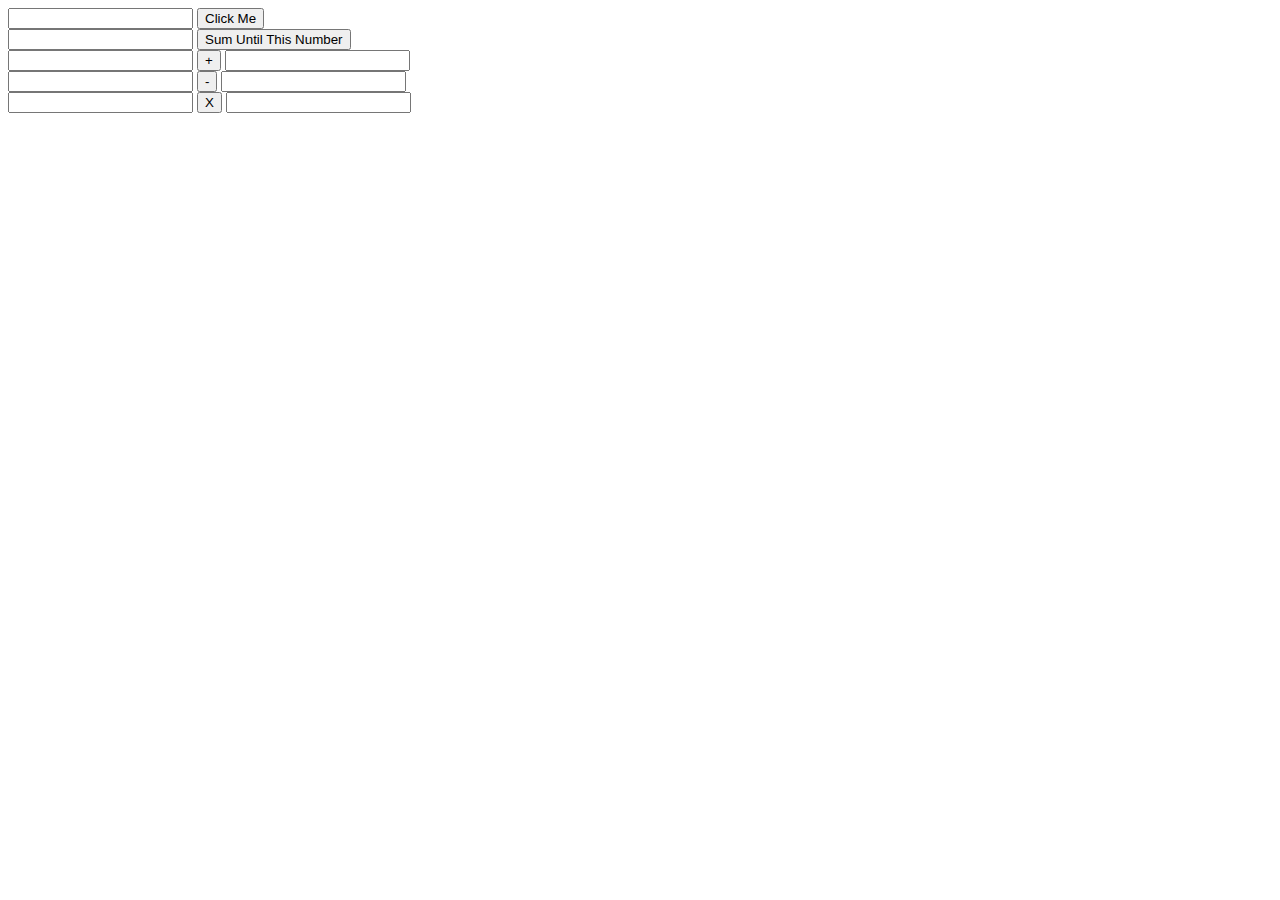
<file: w02/index.html>
<!DOCTYPE html>
<html lang="en">
<head>
  <meta charset="UTF-8">
  <meta http-equiv="X-UA-Compatible" content="IE=edge">
  <meta name="viewport" content="width=device-width, initial-scale=1.0">
  <title>W02 Team Activity</title>
</head>
<body>
  <input id="someTextInput" type="text">
  <button onclick="buttonClick()">Click Me</button>
  <div id="placeholder"></div>

  <input id="numberInput" type="text">
  <button onclick="convertAndSumNumbers()">Sum Until This Number</button>
  <div id="placeholderSum"></div>

  <input id="firstNumber" type="text">
  <button onclick="convertAndAddNumbers()">+</button>
  <input id="secondNumber" type="text">
  <div id="placeholderAdd"></div>

  <input id="firstNumberSubtract" type="text">
  <button id="subject">-</button>
  <input id="secondNumberSubtract" type="text">
  <div id="placeholderSubtract"></div>


  <input id="firstNumberM" type="text">
  <button onclick="convertAndMultiplyNumbers()">X</button>
  <input id="secondNumberM" type="text">
  <div id="placeholderMultiply"></div>

  <script>
    //document.getElementById("subtract").addEventListener('click', convertAndSubtractNumbers);
    //document.getElementById("multiplyButton").addEventListener('click', convertAndMultiplyNumbers);

    function buttonClick() {
      let textInput = document.getElementById("someTextInput");
      let content = document.getElementById("placeholder");
      content.innerText = textInput.value;
    }

    function convertAndSumNumbers() {
      let numInput = document.getElementById("numberInput");
      const sum = sumNumbers(parseInt(numInput.value));
      let content = document.getElementById('placeholderSum'); 
      content.innerText = `Your sum is: ${sum} thank you for your business.`;
    }

    function convertAndAddNumbers() {
      let first = document.getElementById("firstNumber");
      let second = document.getElementById("secondNumber");
      const sum = parseInt(first.value) + parseInt(second.value);
      let content = document.getElementById('placeholderAdd'); 
      content.innerText = `Your sum is: ${sum} thank you for your business.`;
    }

    function convertAndSubtractNumbers() {
      let first = document.getElementById("firstNumberSubtract");
      let second = document.getElementById("secondNumberSubtract");
      const sum = subtract(parseInt(first.value), parseInt(second.value));
      let content = document.getElementById('placeholderSubtract'); 
      content.innerText = `Your difference is: ${sum} thank you for your business.`;
    }

    function convertAndMultiplyNumbers() {
      let first = getIntegerValueById("firstNumberM");
      let second = getIntegerValueById("secondNumberM");
      const sum = multiply(first, second);
      let content = document.getElementById('placeholderMultiply'); 
      content.innerText = `Your product is: ${sum} thank you for your business.`;
    }

    // doesn't reduce lines, but makes it a little easier to type
    function getIntegerValueById(id) {
      const num = parseInt(document.getElementById(id).value);
      if (num == NaN) {
        alert(`Invalid input: ${num} is not a number`);
      }
    }

    const subtract = (x1, x2) => x1-x2;

    const multiply = function(x1, x2) {
      return x1 * x2;
    }


    function sumNumbers(ending) {
      let value = 0;
      for(let i = 1; i <= ending; ++i) {
        value += i;
      }
      return value;
    }
  </script>
</body>
</html>
</file>
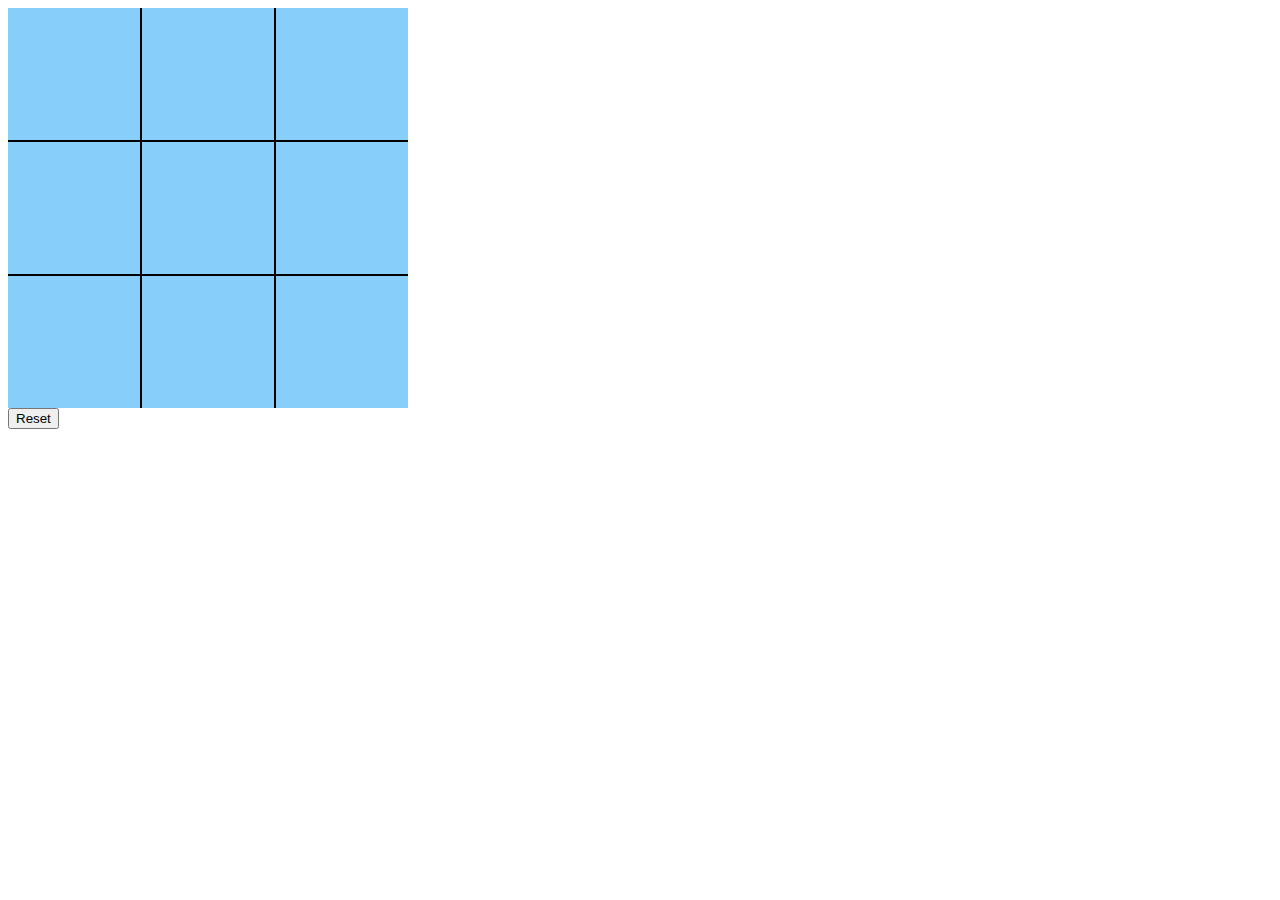
<file: w04/index.html>
<!DOCTYPE html>
<html lang="en">
<head>
  <meta charset="UTF-8">
  <meta http-equiv="X-UA-Compatible" content="IE=edge">
  <meta name="viewport" content="width=device-width, initial-scale=1.0">
  <title>Tic Tac Toe</title>
  <link rel="stylesheet" href="style.css">
</head>
<body>
  <div id="grid">
    <div id="tl" class="cell"></div>
    <div id="tc" class="cell"></div>
    <div id="tr" class="cell"></div>

    <div id="ml" class="cell"></div>
    <div id="mc" class="cell"></div>
    <div id="mr" class="cell"></div>

    <div id="bl" class="cell"></div>
    <div id="bc" class="cell"></div>
    <div id="br" class="cell"></div>
  </div>
  <button id="reset">Reset</button>
  <script src="main.js"></script>
</body>
</html>
</file>
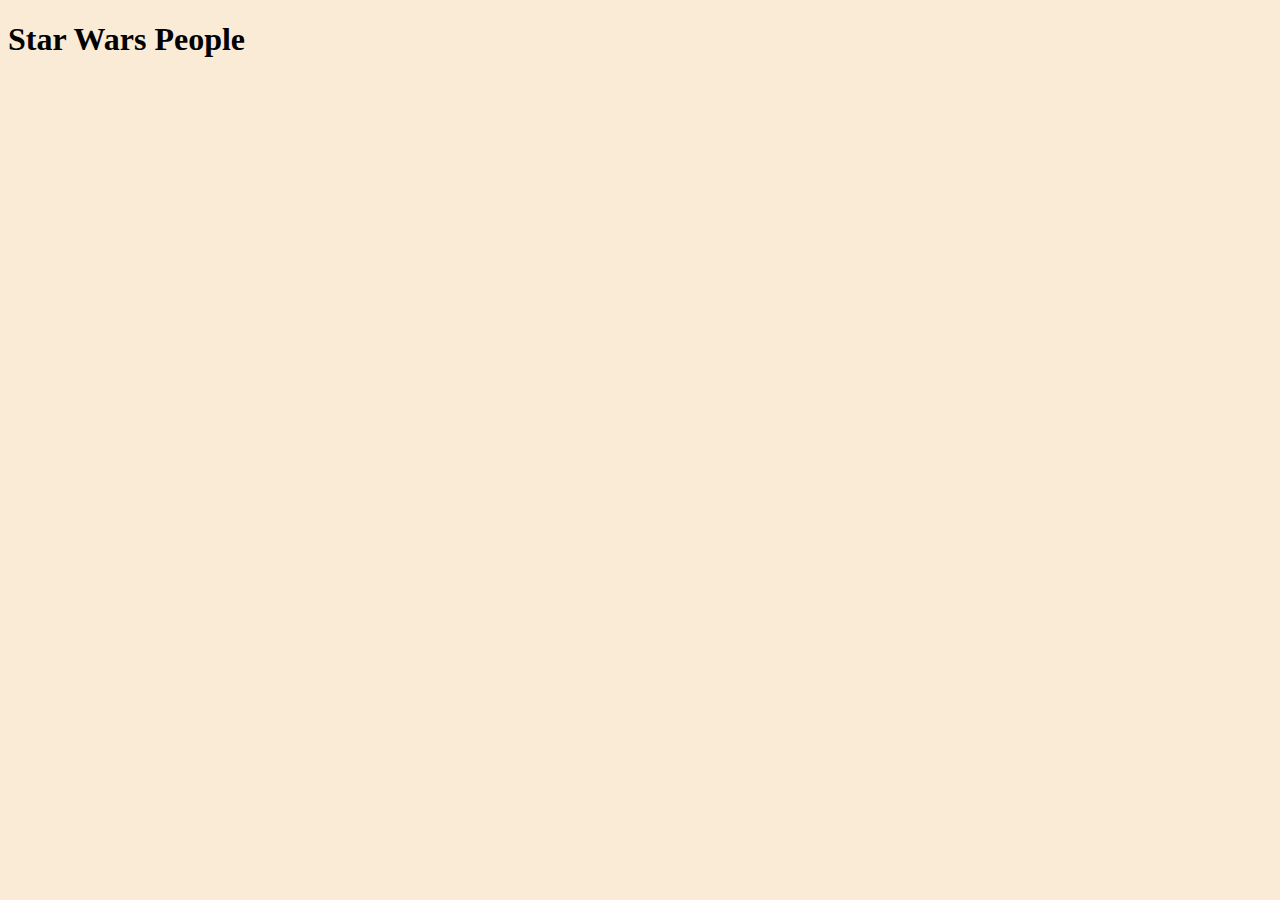
<file: w08/index.html>
<!DOCTYPE html>
<html lang="en">
<head>
  <meta charset="UTF-8">
  <meta http-equiv="X-UA-Compatible" content="IE=edge">
  <meta name="viewport" content="width=device-width, initial-scale=1.0">
  <link rel="stylesheet" href="style.css">
  <title>Star Wars!</title>
</head>
<body>
  <h1>Star Wars People</h1>
  <div id="people">
    Loading...
  </div>
  <script src="main.js" type="module"></script>
</body>
</html>
</file>
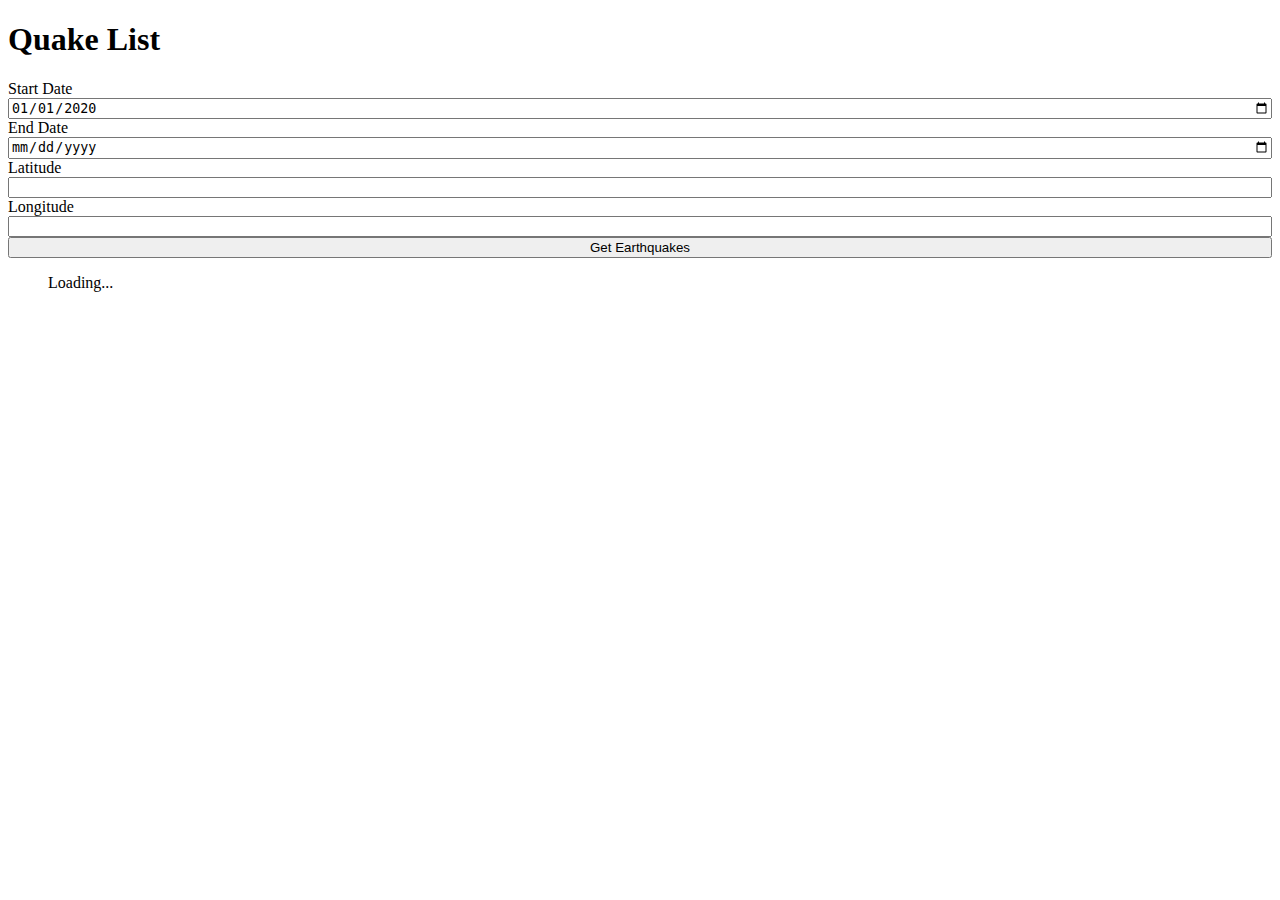
<file: w10/index.html>
<!DOCTYPE html>
<html lang="en">
  <head>
    <meta charset="utf-8" />
    <title>Local Quakes</title>
    <meta name="viewport" content="width=device-width, initial-scale=1" />
  </head>

  <body>
    <main>
      <h1>Quake List</h1>
      <div style="display:flex;flex-direction:column">
        <label for="startDate">Start Date</label>
        <input type="date" id="startDate" value="2020-01-01">
        <label for="endDate">End Date</label>
        <input type="date" id="endDate">
        <label for="lat">Latitude</label>
        <input type="number" id="lat" >
        <label for="lon">Longitude</label>
        <input type="number" id="lon">
        <button id="get-quakes">Get Earthquakes</button>
      </div>
      <ul id="quakeList"></ul>
    </main>
  </body>
  <script src="main.js" type="module"></script>
</html>
</file>
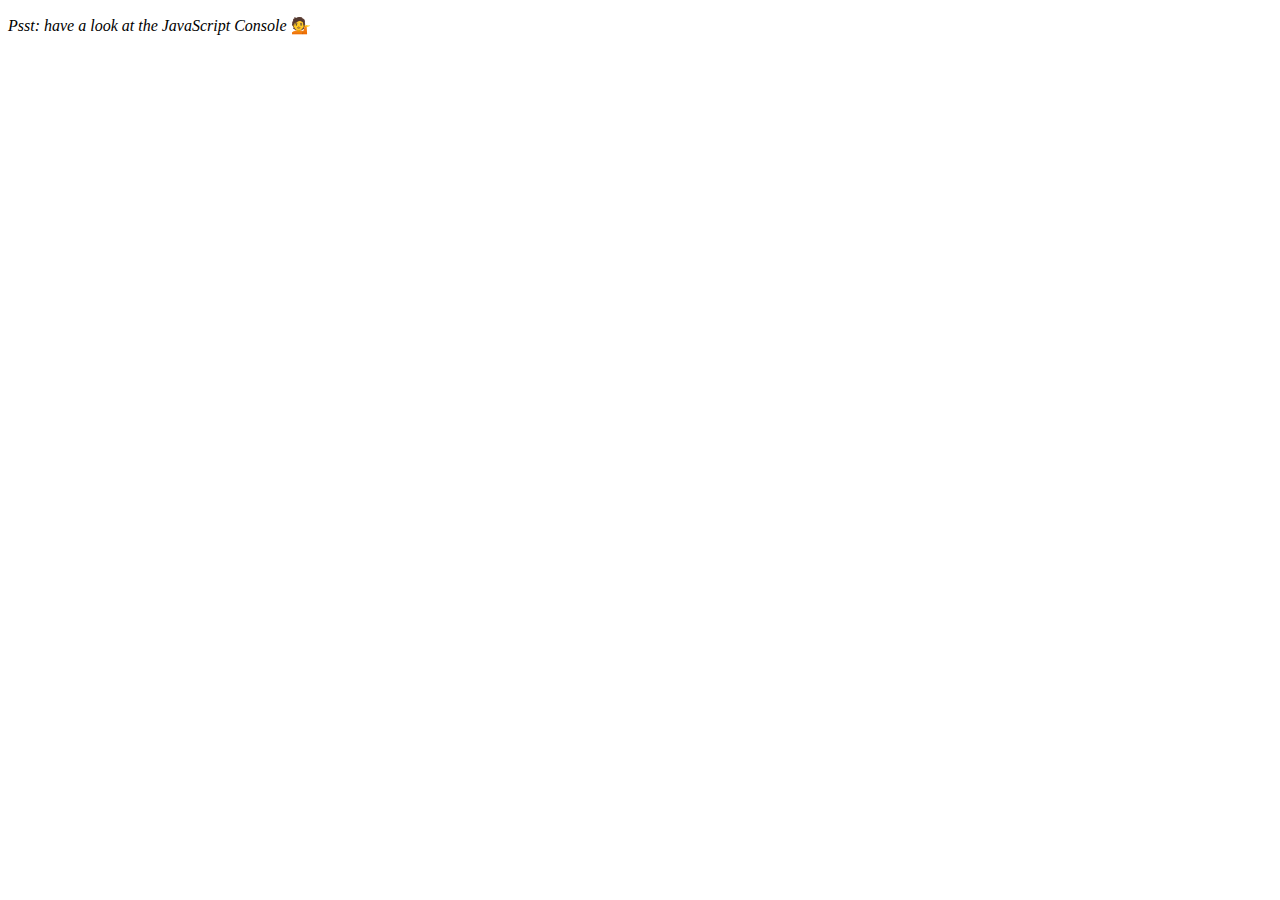
<file: w03/index-START.html>
<!DOCTYPE html>
<html lang="en">
  <head>
    <meta charset="UTF-8" />
    <title>Array Cardio 💪</title>
  </head>
  <body>
    <p><em>Psst: have a look at the JavaScript Console</em> 💁</p>
    <script>
      // Get your shorts on - this is an array workout!
      // ## Array Cardio Day 1

      // Some data we can work with

      const inventors = [
        { first: 'Albert', last: 'Einstein', year: 1879, passed: 1955 },
        { first: 'Isaac', last: 'Newton', year: 1643, passed: 1727 },
        { first: 'Galileo', last: 'Galilei', year: 1564, passed: 1642 },
        { first: 'Marie', last: 'Curie', year: 1867, passed: 1934 },
        { first: 'Johannes', last: 'Kepler', year: 1571, passed: 1630 },
        { first: 'Nicolaus', last: 'Copernicus', year: 1473, passed: 1543 },
        { first: 'Max', last: 'Planck', year: 1858, passed: 1947 },
        { first: 'Katherine', last: 'Blodgett', year: 1898, passed: 1979 },
        { first: 'Ada', last: 'Lovelace', year: 1815, passed: 1852 },
        { first: 'Sarah E.', last: 'Goode', year: 1855, passed: 1905 },
        { first: 'Lise', last: 'Meitner', year: 1878, passed: 1968 },
        { first: 'Hanna', last: 'Hammarström', year: 1829, passed: 1909 }
      ];

      const people = [
        'Beck, Glenn',
        'Becker, Carl',
        'Beckett, Samuel',
        'Beddoes, Mick',
        'Beecher, Henry',
        'Beethoven, Ludwig',
        'Begin, Menachem',
        'Belloc, Hilaire',
        'Bellow, Saul',
        'Benchley, Robert',
        'Benenson, Peter',
        'Ben-Gurion, David',
        'Benjamin, Walter',
        'Benn, Tony',
        'Bennington, Chester',
        'Benson, Leana',
        'Bent, Silas',
        'Bentsen, Lloyd',
        'Berger, Ric',
        'Bergman, Ingmar',
        'Berio, Luciano',
        'Berle, Milton',
        'Berlin, Irving',
        'Berne, Eric',
        'Bernhard, Sandra',
        'Berra, Yogi',
        'Berry, Halle',
        'Berry, Wendell',
        'Bethea, Erin',
        'Bevan, Aneurin',
        'Bevel, Ken',
        'Biden, Joseph',
        'Bierce, Ambrose',
        'Biko, Steve',
        'Billings, Josh',
        'Biondo, Frank',
        'Birrell, Augustine',
        'Black, Elk',
        'Blair, Robert',
        'Blair, Tony',
        'Blake, William'
      ];

      // Array.prototype.filter()
      // 1. Filter the list of inventors for those who were born in the 1500's
      const inventorsFrom1500 = inventors.filter( i => i.year > 1500 && i.year < 1600);
      console.log("From 1500", inventorsFrom1500);

      // Array.prototype.map()
      // 2. Give us an array of the inventors' first and last names
      //const firstAndLast = inventors.map( (inv) => ({ inv.first, inv.last }));

      //console.log("First and Last", firstAndLast);

      // Array.prototype.sort()
      // 3. Sort the inventors by birthdate, oldest to youngest
      const sorted = inventors.sort((a, b) => a.year < b.year);
      console.log("Sorted", sorted);

      // Array.prototype.reduce()
      // 4. How many years did all the inventors live?
    
      const lived = inventors.map(inv => inv.passed - inv.year).reduce((total, cur) => total + cur);
      console.log("Total years lived", lived);

      // 5. Sort the inventors by years lived
      const sortedByAge = inventors.map(inv => {
        let clone = {...inv, age:inv.passed - inv.year };
        return clone;
        }).sort( (a, b) => a.age - b.age);
      console.log("Inventors sorted by age", sortedByAge);

      // 6. create a list of Boulevards in Paris that contain 'de' anywhere in the name
      // https://en.wikipedia.org/wiki/Category:Boulevards_in_Paris
      // goto the link above and open the console. Paste the following two lines in.  That will create a list of links in memory that you can reference through the console. Use that list to finish the problem.
      // const category = document.querySelector('.mw-category');
      // const links = Array.from(category.querySelectorAll('a'));

      // 7. sort Exercise
      // Sort the people alphabetically by last name
      const sortedPeople = people.map(person => {
        var names = person.split(', ');
        return { last: names[0], first: names[1]};
      }).sort((a, b) => {
        if ( a.last > b.last )
          return 1;
        if ( b.last > a.last)
          return -1;
      
        return 0;
      }  );

      console.log(sortedPeople);


      // 8. Reduce Exercise
      // Sum up the instances of each of these
      const data = [
        'car',
        'car',
        'truck',
        'truck',
        'bike',
        'walk',
        'car',
        'van',
        'bike',
        'walk',
        'car',
        'van',
        'car',
        'truck'
      ];

      const transportation = data.reduce(function(obj, item) {
        if (!obj[item]) {
          obj[item] = 0;
        }
        obj[item]++;
        return obj;
      }, {});

      console.log(transportation);
    </script>
  </body>
</html>
</file>
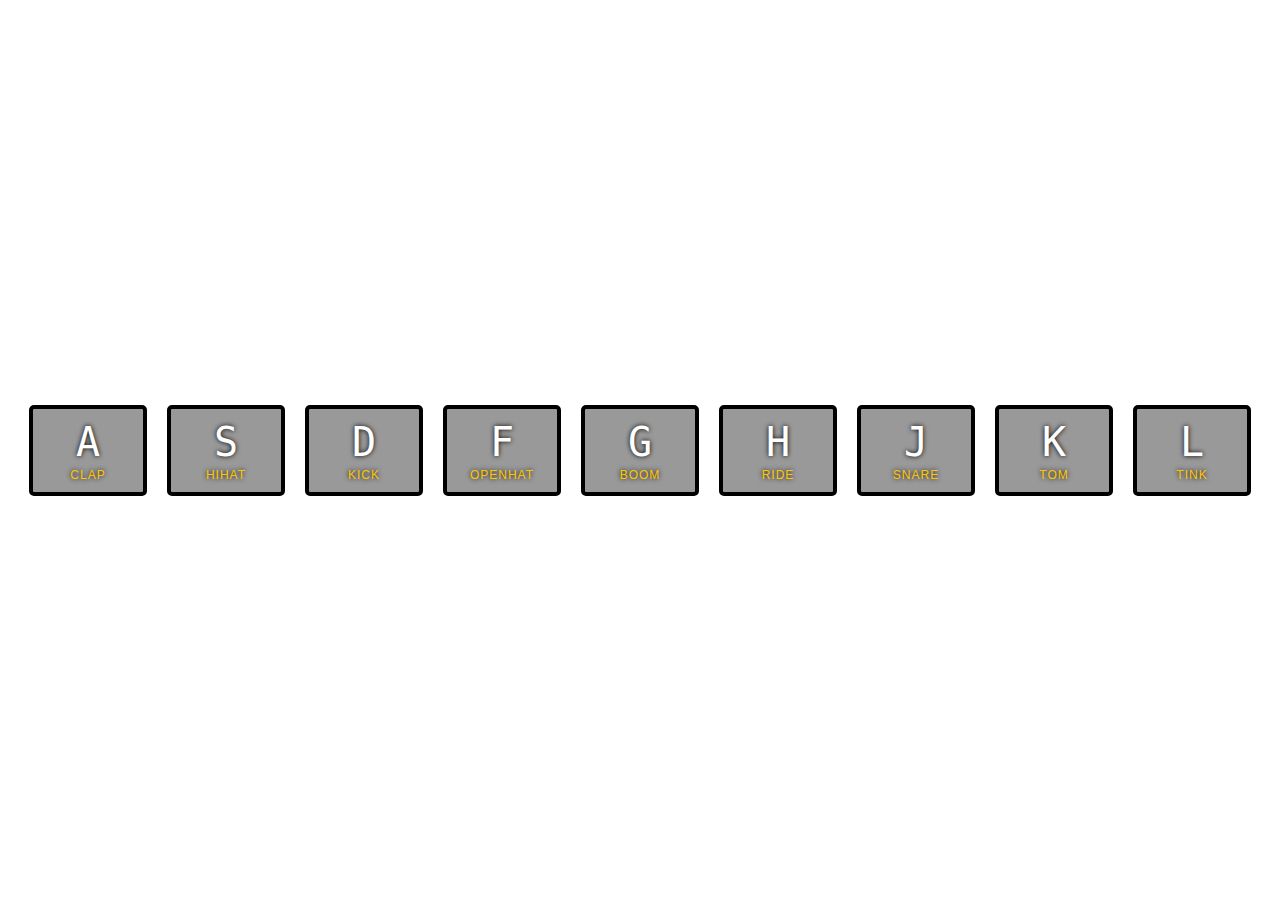
<file: W09/index-START.html>
<!DOCTYPE html>
<html lang="en">
<head>
  <meta charset="UTF-8">
  <title>JS Drum Kit</title>
  <link rel="stylesheet" href="style.css">
</head>
<body>


  <div class="keys">
    <div data-key="65" class="key">
      <kbd>A</kbd>
      <span class="sound">clap</span>
    </div>
    <div data-key="83" class="key">
      <kbd>S</kbd>
      <span class="sound">hihat</span>
    </div>
    <div data-key="68" class="key">
      <kbd>D</kbd>
      <span class="sound">kick</span>
    </div>
    <div data-key="70" class="key">
      <kbd>F</kbd>
      <span class="sound">openhat</span>
    </div>
    <div data-key="71" class="key">
      <kbd>G</kbd>
      <span class="sound">boom</span>
    </div>
    <div data-key="72" class="key">
      <kbd>H</kbd>
      <span class="sound">ride</span>
    </div>
    <div data-key="74" class="key">
      <kbd>J</kbd>
      <span class="sound">snare</span>
    </div>
    <div data-key="75" class="key">
      <kbd>K</kbd>
      <span class="sound">tom</span>
    </div>
    <div data-key="76" class="key">
      <kbd>L</kbd>
      <span class="sound">tink</span>
    </div>
  </div>

  <audio data-key="65" src="sounds/clap.wav"></audio>
  <audio data-key="83" src="sounds/hihat.wav"></audio>
  <audio data-key="68" src="sounds/kick.wav"></audio>
  <audio data-key="70" src="sounds/openhat.wav"></audio>
  <audio data-key="71" src="sounds/boom.wav"></audio>
  <audio data-key="72" src="sounds/ride.wav"></audio>
  <audio data-key="74" src="sounds/snare.wav"></audio>
  <audio data-key="75" src="sounds/tom.wav"></audio>
  <audio data-key="76" src="sounds/tink.wav"></audio>

<script>

  let keyPresses = {};

  document.addEventListener('keydown', (event) =>
  {
    const audioElement = document.querySelector(`audio[data-key='${event.keyCode}']`);
    const dataKey = document.querySelector(`div[data-key='${event.keyCode}']`);
    audioElement.currentTime = 0;
    dataKey.classList.add('playing');
    let count = keyPresses[event.keyCode] ?? 0;
    count++;
    if (count == 10) {
      count = 0;
    }    
    keyPresses[event.keyCode] = count;
    dataKey.style.transform = `translatey(${count*10}px)`;
    audioElement.play();
    console.dir(audioElement);
    audioElement.addEventListener('ended', (event) =>
    {
      dataKey.classList.remove('playing');
    });
  });
</script>


</body>
</html>
</file>
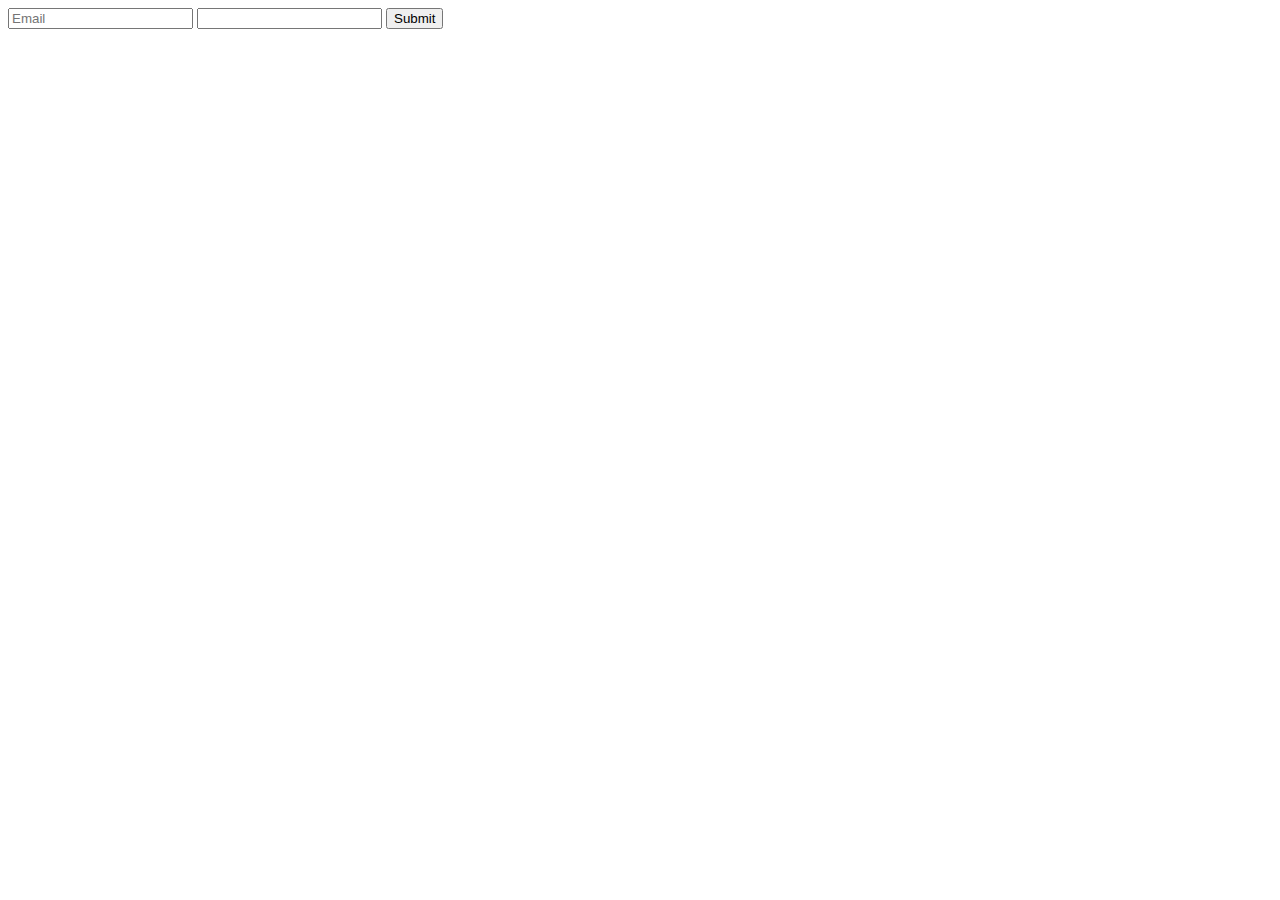
<file: w11/client/week11.html>
<!DOCTYPE html>
<html lang="en">
<head>
  <meta charset="UTF-8">
  <meta http-equiv="X-UA-Compatible" content="IE=edge">
  <meta name="viewport" content="width=device-width, initial-scale=1.0">
  <link rel="stylesheet" href="week11.css">
  <title>Week 11 Auth</title>
</head>
<body>
  <div id="login">
    <input id="email" type="email" placeholder="Email">
    <input id="password" type="password">
    <button id="btn-login">Submit</button>
  </div>  
  <div id="errors">
    
  </div>
  <ul id="posts">

  </ul>
  <script src="week11.js" type="module"></script>
</body>
</html>
</file>
<file: w04/style.css>
#grid {
  width:400px;
  height:400px;
  display:grid;
  grid-template-columns: 1fr 1fr 1fr;
  grid-template-rows: auto;
}

.cell {
  background-color:lightskyblue;
}

.occupied {
  background-color: white;
}

.x {
  background-image: url('x.png');
  background-size: cover;
  background-repeat: no-repeat;
}

.o {
  background-image: url('o.png');
  background-size: cover;
  background-repeat: no-repeat;
}

.cell:nth-child(1) {
  border-right: 1px solid black;
  border-bottom: 1px solid black;
}

.cell:nth-child(2) {
  border-left: 1px solid black;
  border-right: 1px solid black;
  border-bottom: 1px solid black;
}

.cell:nth-child(3) {
  border-left: 1px solid black;
  border-bottom: 1px solid black;
}

.cell:nth-child(4) {
  border-top: 1px solid black;  
  border-right: 1px solid black;
  border-bottom: 1px solid black;
}

.cell:nth-child(5) {
  border: 1px solid black;  
}

.cell:nth-child(6) {
  border-top: 1px solid black;  
  border-left: 1px solid black;
  border-bottom: 1px solid black;
}

.cell:nth-child(7) {
  border-right: 1px solid black;
  border-top: 1px solid black;
}

.cell:nth-child(8) {
  border-left: 1px solid black;
  border-right: 1px solid black;
  border-top: 1px solid black;
}

.cell:nth-child(9) {
  border-left: 1px solid black;
  border-top: 1px solid black;
}
</file>
<file: w08/style.css>
body {
  background-color: antiquewhite;  
  color:antiquewhite;
}

h1 {
  color:black;
}

a {
  color:aqua;
  line-height: 2em;
}

a:hover {
  color: limegreen;
}

a:visited {
  color:burlywood;
}

#people ul {
  list-style-type: none;  
  display: flex;
  flex-direction: column;
  padding: 0;
}

.prev {
  font-size:larger;
  float: left;
  margin-left:0.5em;
  margin-bottom:1em;
}

.next {
  font-size:larger;
  float: right;
  margin-right:0.5em;
  margin-bottom:1em;
}

h3 {
  margin:0;
  padding:0 0 .5em 0;
  color:rgb(206, 222, 226);
}

#people li {
  border: 1px solid black;
  border-radius: 5px;
  margin:.5em;
  flex-basis: 0;
  padding:.5em;
  background-color: rgb(74, 84, 56);
  
}

.ships {
  display:flex;
  flex-direction: column;
}
</file>
<file: W09/style.css>
html {
  font-size: 10px;
  background: url(http://i.imgur.com/b9r5sEL.jpg) bottom center;
  background-size: cover;
}

body,html {
  margin: 0;
  padding: 0;
  font-family: sans-serif;
}

.keys {
  display: flex;
  flex: 1;
  min-height: 100vh;
  align-items: center;
  justify-content: center;
}

.key {
  border: .4rem solid black;
  border-radius: .5rem;
  margin: 1rem;
  font-size: 1.5rem;
  padding: 1rem .5rem;
  transition: all .07s ease;
  width: 10rem;
  text-align: center;
  color: white;
  background: rgba(0,0,0,0.4);
  text-shadow: 0 0 .5rem black;
}

.playing {
  transform: scale(1.1);
  border-color: #ffc600;
  box-shadow: 0 0 1rem #ffc600;
}

kbd {
  display: block;
  font-size: 4rem;
}

.sound {
  font-size: 1.2rem;
  text-transform: uppercase;
  letter-spacing: .1rem;
  color: #ffc600;
}
</file>
<file: w11/client/week11.css>
.hidden {
  display: none;
}
</file>
